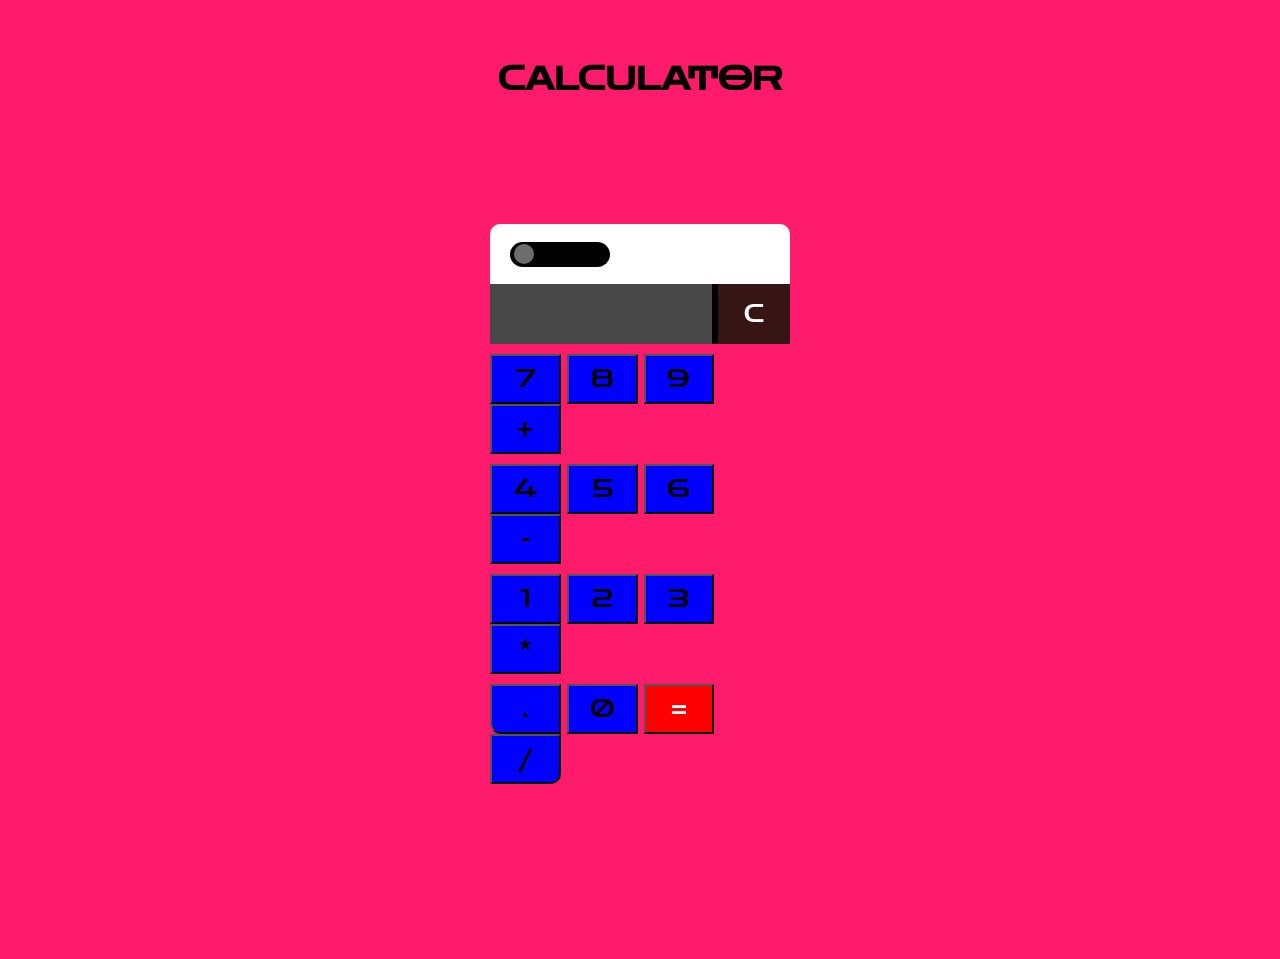
<file: ASSIGNMENT(TUSHAR)/HTML/TASK 1 (CALCULATOR)/index.html>
<!DOCTYPE html>

<html lang="en">
  <head>
    <meta charset="utf-8" />

    <title>Calculator</title>
    <meta name="description" content="A Basic Calculator" />
    <meta name="author" content="SitePoint" />

    <link rel="stylesheet" href="css/style.css" />
  </head>

  <body data-theme="">
    <h1
      style="
        text-align: center;
        position: relative;
        margin-top: 20px;
        top: 40px;
      "
    >
      CALCULATOR
    </h1>
    <div class="main">
      <div class="calculator">
        <div class="header">
          <div class="switchBox">
            <input type="checkbox" name="" id="switch" value="switch" />
            <div class="box"></div>
          </div>
        </div>
        <div class="input">
          <input type="text" name="" id="display" disabled />
          <input type="button" value="C" class="cancel_btn" />
        </div>
        <div class="row">
          <input type="button" value="7" />
          <input type="button" value="8" />
          <input type="button" value="9" />
          <input type="button" value="+" />
        </div>
        <div class="row">
          <input type="button" value="4" />
          <input type="button" value="5" />
          <input type="button" value="6" />
          <input type="button" value="-" />
        </div>
        <div class="row">
          <input type="button" value="1" />
          <input type="button" value="2" />
          <input type="button" value="3" />
          <input type="button" value="*" />
        </div>
        <div class="row">
          <input style="border-radius: 0 0 0 10px" type="button" value="." />
          <input type="button" value="0" />
          <input
            style="background: #ff0000; color: white"
            type="button"
            value="="
          />
          <input style="border-radius: 0 0 10px 0" type="button" value="/" />
        </div>
      </div>
    </div>
    <script src="js/main.js"></script>
  </body>
</html>
</file>
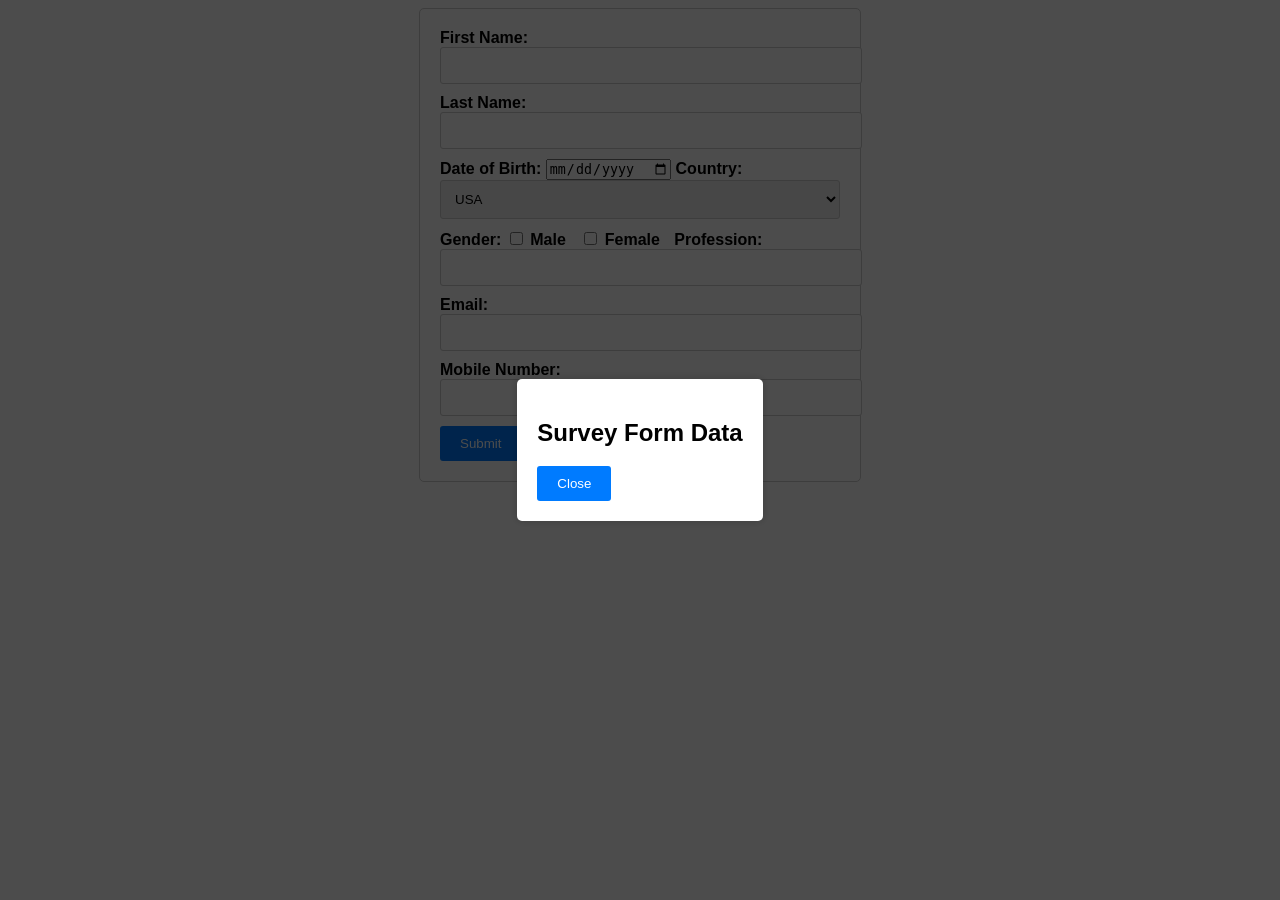
<file: ASSIGNMENT(TUSHAR)/HTML/TASK 2 (SURVEY FORM).html>
<!DOCTYPE html>
<html>
  <head>
    <title>Survey Form</title>
    <style>
      body {
        font-family: Arial, sans-serif;
      }
      .container {
        max-width: 400px;
        margin: 0 auto;
        padding: 20px;
        border: 1px solid #ccc;
        border-radius: 5px;
      }
      label {
        font-weight: bold;
      }
      input[type="text"],
      input[type="email"],
      input[type="tel"],
      select {
        width: 100%;
        padding: 10px;
        margin-bottom: 10px;
        border: 1px solid #ccc;
        border-radius: 3px;
      }
      .gender-label {
        margin-right: 10px;
      }
      .btn {
        background-color: #007bff;
        color: #fff;
        padding: 10px 20px;
        border: none;
        border-radius: 3px;
        cursor: pointer;
      }
      #popup {
        display: none;
        position: fixed;
        top: 0;
        left: 0;
        width: 100%;
        height: 100%;
        background-color: rgba(0, 0, 0, 0.7);
        justify-content: center;
        align-items: center;
        display: flex;
      }
      #popup-content {
        background-color: #fff;
        padding: 20px;
        border-radius: 5px;
        box-shadow: 0px 0px 10px rgba(0, 0, 0, 0.2);
      }
    </style>
  </head>
  <body>
    <div class="container">
      <form id="surveyForm">
        <label for="firstName">First Name:</label>
        <input type="text" id="firstName" name="firstName" required />

        <label for="lastName">Last Name:</label>
        <input type="text" id="lastName" name="lastName" required />

        <label for="dob">Date of Birth:</label>
        <input type="date" id="dob" name="dob" required />

        <label for="country">Country:</label>
        <select id="country" name="country" required>
          <option value="USA">USA</option>
          <option value="Canada">Canada</option>
          <option value="UK">UK</option>
          <!-- Add more options as needed -->
        </select>

        <label>Gender:</label>
        <input
          type="checkbox"
          id="male"
          name="gender"
          value="Male"
          class="gender-input"
        />
        <label for="male" class="gender-label">Male</label>
        <input
          type="checkbox"
          id="female"
          name="gender"
          value="Female"
          class="gender-input"
        />
        <label for="female" class="gender-label">Female</label>

        <label for="profession">Profession:</label>
        <input type="text" id="profession" name="profession" required />

        <label for="email">Email:</label>
        <input type="email" id="email" name="email" required />

        <label for="mobile">Mobile Number:</label>
        <input type="tel" id="mobile" name="mobile" required />

        <button type="button" class="btn" id="submitBtn">Submit</button>
        <button type="button" class="btn" id="resetBtn">Reset</button>
      </form>
    </div>

    <div id="popup">
      <div id="popup-content">
        <h2>Survey Form Data</h2>
        <ul id="popup-list">
          <!-- Populated with form data via JavaScript -->
        </ul>
        <button type="button" class="btn" id="closePopupBtn">Close</button>
      </div>
    </div>

    <script>
      const surveyForm = document.getElementById("surveyForm");
      const submitBtn = document.getElementById("submitBtn");
      const resetBtn = document.getElementById("resetBtn");
      const popup = document.getElementById("popup");
      const closePopupBtn = document.getElementById("closePopupBtn");
      const popupList = document.getElementById("popup-list");

      submitBtn.addEventListener("click", () => {
        // Validate the form
        if (surveyForm.checkValidity()) {
          // Collect and display form data in the popup
          const formData = new FormData(surveyForm);
          popupList.innerHTML = "";
          for (const [key, value] of formData.entries()) {
            const listItem = document.createElement("li");
            listItem.textContent = `${key}: ${value}`;
            popupList.appendChild(listItem);
          }
          // Display the popup
          popup.style.display = "flex";
          // Reset the form
          surveyForm.reset();
        } else {
          alert("Please fill out all required fields.");
        }
      });

      resetBtn.addEventListener("click", () => {
        surveyForm.reset();
      });

      closePopupBtn.addEventListener("click", () => {
        popup.style.display = "none";
      });
    </script>
  </body>
</html>
</file>
<file: ASSIGNMENT(TUSHAR)/HTML/TASK 1 (CALCULATOR)/css/style.css>
@import url('https://fonts.googleapis.com/css2?family=Zen+Dots&display=swap');

* {
    margin: 0;
    padding: 0;
    box-sizing: border-box;
    font-family: 'Zen Dots', cursive;
}
html{
    --bg: #f1f1f1;
    --sec_bg: #fff;
    --color: #000;
    --hover_color: #e7e7e7;
}
body[data-theme="dark"]{
    --bg: #0e0e0e;
    --sec_bg: #222222;
    --color: #fff;
    --hover_color: #424242;
}
body{
    background:#ff1b6b
}
.main{
    height: 100vh;
    display: flex;
    justify-content: center;
    align-items: center;
}
.calculator{
    width: 300px;
}
.header {
    width: 100%;
    height: 60px;
    background: white;
    border-radius: 10px 10px 0 0;
    display: flex;
    align-items: center;
}
.switchBox{
    margin-left: 20px;
    width: 100px;
    height: 25px;
    background: black;
    border-radius: 20px;
    position: relative;
}
.switchBox input{
    width: 100%;
    height: 100%;
    cursor: pointer;
    position: absolute;
    z-index: 100;
    -webkit-appearance: none;
}
.switchBox .box {
    position: absolute;
    top: 10%;
    left: 4px;
    width: 20px;
    height: 80%;
    background: #6d6d6d;
    border-radius: 20px;
    transition: all .4s;
}
.switchBox input:checked ~ .box{
    left: 90%;
    background: #5a0f0f;
}
.input{
    width: 100%;
    height: 60px;
    background: black;
    color: wheat;
}
input{
    cursor: pointer;
    color: white;
}
.input #display{
    width: 74%;
    height: 60px;
    border: none;
    outline: none;
    font-size: 1.5rem;
    padding-left: 10px;
}
.cancel_btn{
    width: 24%;
    height: 60px;
    border: none;
    background: rgb(55, 21, 21);
    font-size: 1.5rem;
    color: white;
}
.row{
    width: 100%;
    margin: 10px 0;
}
.row input{
    width: 23.6%;
    height: 50px;
    background: blue;
    color: var(--color);
    border: 1px solid rgba(0, 0, 0, 0, 0.130);
    font-size: 1.5rem;
}
</file>
